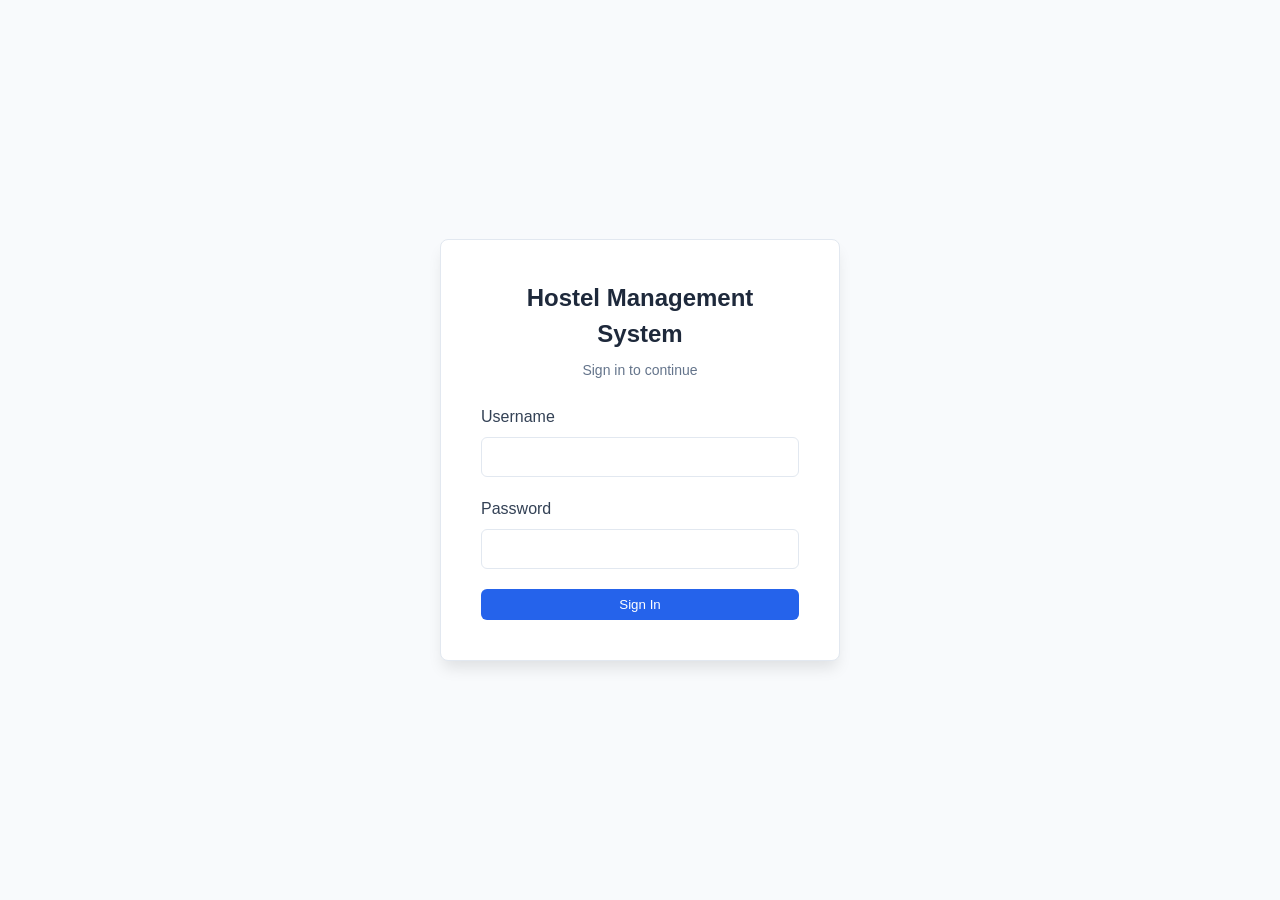
<file: src/main/resources/static/complaints.html>
<!DOCTYPE html>
<html lang="en"><head><meta charset="UTF-8"><meta name="viewport" content="width=device-width, initial-scale=1.0"><title>Complaints | Hostel Management System</title><link rel="stylesheet" href="css/main.css"></head>
<body><div class="app-layout"><aside class="sidebar" id="sidebar"></aside><main class="main-content"><header class="top-header"><div><h2>Complaints</h2><p>Manage hostel complaints</p></div><button id="addComplaintBtn" class="btn btn-primary">New Complaint</button></header><div id="alertBox" class="alert hidden"></div><div class="card"><table class="data-table"><thead><tr><th>ID</th><th>Student</th><th>Title</th><th>Description</th><th>Status</th><th>Created</th><th>Actions</th></tr></thead><tbody id="complaintsTableBody"><tr><td colspan="7" class="text-center">Loading...</td></tr></tbody></table></div></main></div>
<div id="complaintModal" class="modal hidden"><div class="modal-content"><div class="modal-header"><h3 id="modalTitle">New Complaint</h3><span id="closeModal" class="close-btn">&times;</span></div><form id="complaintForm"><input id="complaintId" type="hidden"><div id="complaintStudentGroup" class="form-group">
    <label for="complaintStudentId">Student ID</label>
    <input
            id="complaintStudentId"
            class="form-control"
            type="number"
            min="1"
            required>
</div>
    <div class="form-group"><label>Title</label><input id="complaintTitle" class="form-control" required></div><div class="form-group"><label>Description</label><textarea id="complaintDescription" class="form-control" rows="5" required></textarea></div><div id="complaintStatusGroup" class="form-group hidden"><label>Status</label><select id="complaintStatus" class="form-control"><option value="PENDING">PENDING</option><option value="IN_PROGRESS">IN_PROGRESS</option><option value="RESOLVED">RESOLVED</option></select></div><div class="form-actions"><button type="button" id="cancelBtn" class="btn btn-secondary">Cancel</button><button type="submit" class="btn btn-primary">Save</button></div></form></div></div>
<script src="js/api.js"></script><script src="js/common.js"></script><script src="js/complaints.js"></script></body></html>
</file>
<file: src/main/resources/static/css/main.css>
:root {
    --primary-color: #2563eb;
    --primary-hover: #1d4ed8;
    --bg-color: #f8fafc;
    --card-bg: #ffffff;
    --text-color: #1e293b;
    --text-muted: #64748b;
    --border-color: #e2e8f0;
    --danger-color: #ef4444;
    --success-color: #10b981;
    --warning-color: #f59e0b;
    --sidebar-width: 250px;
}

* {
    box-sizing: border-box;
    margin: 0;
    padding: 0;
    font-family: -apple-system, BlinkMacSystemFont, "Segoe UI", Roboto, Oxygen, Ubuntu, Cantarell, sans-serif;
}

body {
    background-color: var(--bg-color);
    color: var(--text-color);
    line-height: 1.5;
}

.landing-container {
    display: flex;
    justify-content: center;
    align-items: center;
    height: 100vh;
}

.landing-card {
    background: var(--card-bg);
    padding: 2.5rem;
    border-radius: 8px;
    box-shadow: 0 4px 6px -1px rgba(0, 0, 0, 0.1);
    text-align: center;
    max-width: 400px;
}

.app-layout {
    display: flex;
    min-height: 100vh;
}

.sidebar {
    width: var(--sidebar-width);
    background: #0f172a;
    color: #fff;
    display: flex;
    flex-direction: column;
}

.sidebar-header {
    padding: 1.5rem;
    font-size: 1.25rem;
    font-weight: bold;
    border-bottom: 1px solid #1e293b;
}

.sidebar-nav {
    display: flex;
    flex-direction: column;
    padding: 1rem 0;
}

.sidebar-nav a {
    color: #94a3b8;
    padding: 0.75rem 1.5rem;
    text-decoration: none;
    transition: background 0.2s, color 0.2s;
}

.sidebar-nav a:hover, .sidebar-nav a.active {
    background: #1e293b;
    color: #fff;
}

.main-content {
    flex: 1;
    padding: 2rem;
}

.top-header {
    display: flex;
    justify-content: space-between;
    align-items: center;
    margin-bottom: 2rem;
}

.card {
    background: var(--card-bg);
    border-radius: 8px;
    border: 1px solid var(--border-color);
    padding: 1.5rem;
    box-shadow: 0 1px 3px rgba(0,0,0,0.05);
}

.btn {
    padding: 0.5rem 1rem;
    border-radius: 6px;
    border: none;
    cursor: pointer;
    font-weight: 500;
    text-decoration: none;
    display: inline-block;
}

.btn-primary {
    background: var(--primary-color);
    color: #fff;
}

.btn-primary:hover {
    background: var(--primary-hover);
}

.btn-secondary {
    background: #e2e8f0;
    color: #334155;
}

.btn-danger {
    background: var(--danger-color);
    color: #fff;
}

.btn-sm {
    padding: 0.25rem 0.5rem;
    font-size: 0.875rem;
}

.btn-block {
    width: 100%;
}

.form-group {
    margin-bottom: 1.25rem;
}

.form-group label {
    display: block;
    margin-bottom: 0.5rem;
    font-weight: 500;
    color: #334155;
}

.form-control {
    width: 100%;
    padding: 0.625rem;
    border: 1px solid var(--border-color);
    border-radius: 6px;
    font-size: 1rem;
}

.form-control:focus {
    outline: none;
    border-color: var(--primary-color);
}

.data-table {
    width: 100%;
    border-collapse: collapse;
    text-align: left;
}

.data-table th, .data-table td {
    padding: 0.75rem;
    border-bottom: 1px solid var(--border-color);
}

.data-table th {
    background: #f8fafc;
    font-weight: 600;
}

.badge {
    padding: 0.25rem 0.5rem;
    border-radius: 4px;
    font-size: 0.75rem;
    font-weight: 600;
    text-transform: uppercase;
}

.badge-success { background: #d1fae5; color: #065f46; }
.badge-warning { background: #fef3c7; color: #92400e; }
.badge-danger  { background: #fee2e2; color: #991b1b; }

.alert {
    padding: 1rem;
    border-radius: 6px;
    margin-bottom: 1.5rem;
}

.alert-success { background: #d1fae5; color: #065f46; }
.alert-error { background: #fee2e2; color: #991b1b; }

.hidden { display: none !important; }
.text-center { text-align: center; }

/* Modal */
.modal {
    position: fixed;
    top: 0; left: 0; width: 100%; height: 100%;
    background: rgba(0,0,0,0.5);
    display: flex;
    justify-content: center;
    align-items: center;
    z-index: 1000;
}

.modal-content {
    background: #fff;
    padding: 2rem;
    border-radius: 8px;
    width: 100%;
    max-width: 500px;
    max-height: 90vh;
    overflow-y: auto;
    box-sizing: border-box;
}

.modal-header {
    display: flex;
    justify-content: space-between;
    align-items: center;
    margin-bottom: 1.5rem;
}

.close-btn {
    font-size: 1.5rem;
    cursor: pointer;
}

.form-actions {
    display: flex;
    justify-content: flex-end;
    gap: 1rem;
    margin-top: 1.5rem;
}
</file>
<file: src/main/resources/static/css/dashboard.css>
.stats-grid {
    display: grid;
    grid-template-columns: repeat(auto-fit, minmax(200px, 1fr));
    gap: 1.5rem;
    margin-bottom: 2rem;
}

.stat-card {
    background: var(--card-bg);
    padding: 1.5rem;
    border-radius: 8px;
    border: 1px solid var(--border-color);
}

.stat-title {
    font-size: 0.875rem;
    color: var(--text-muted);
    margin-bottom: 0.5rem;
}

.stat-value {
    font-size: 1.875rem;
    font-weight: bold;
    color: var(--primary-color);
}

.card-grid {
    display: grid;
    grid-template-columns: repeat(auto-fit, minmax(300px, 1fr));
    gap: 1.5rem;
}
</file>
<file: src/main/resources/static/css/login.css>
.login-container {
    display: flex;
    justify-content: center;
    align-items: center;
    min-height: 100vh;
    background-color: var(--bg-color);
}

.login-card {
    background: var(--card-bg);
    padding: 2.5rem;
    border-radius: 8px;
    border: 1px solid var(--border-color);
    box-shadow: 0 10px 15px -3px rgba(0, 0, 0, 0.1);
    width: 100%;
    max-width: 400px;
}

.login-card h2 {
    margin-bottom: 0.5rem;
    text-align: center;.login-container {
                           display: flex;
                           justify-content: center;
                           align-items: center;
                           min-height: 100vh;
                           background-color: var(--bg-color);
                       }

                       .login-card {
                           background: var(--card-bg);
                           padding: 2.5rem;
                           border-radius: 8px;
                           border: 1px solid var(--border-color);
                           box-shadow: 0 10px 15px -3px rgba(0, 0, 0, 0.1);
                           width: 100%;
                           max-width: 400px;
                       }

                       .login-card h2 {
                           margin-bottom: 0.5rem;
                           text-align: center;
                       }

                       .subtitle {
                           color: var(--text-muted);
                           font-size: 0.875rem;
                           text-align: center;
                           margin-bottom: 1.5rem;
                       }
}

.subtitle {
    color: var(--text-muted);
    font-size: 0.875rem;
    text-align: center;
    margin-bottom: 1.5rem;
}
</file>
<file: src/main/resources/static/css/profile.css>
.profile-card {
    display: flex;
    align-items: flex-start;
    gap: 2rem;
}

.profile-avatar {
    width: 80px;
    height: 80px;
    border-radius: 50%;
    background: var(--primary-color);
    color: white;
    display: flex;
    align-items: center;
    justify-content: center;
    font-size: 2.5rem;
    font-weight: bold;
}

.profile-details p {
    margin-bottom: 0.5rem;
}
</file>
<file: src/main/resources/static/css/students.css>
/* Student Specific Styling */
.user-account-divider {
    margin: 1.5rem 0 1rem 0;
    border-top: 1px dashed var(--border-color);
}
</file>
